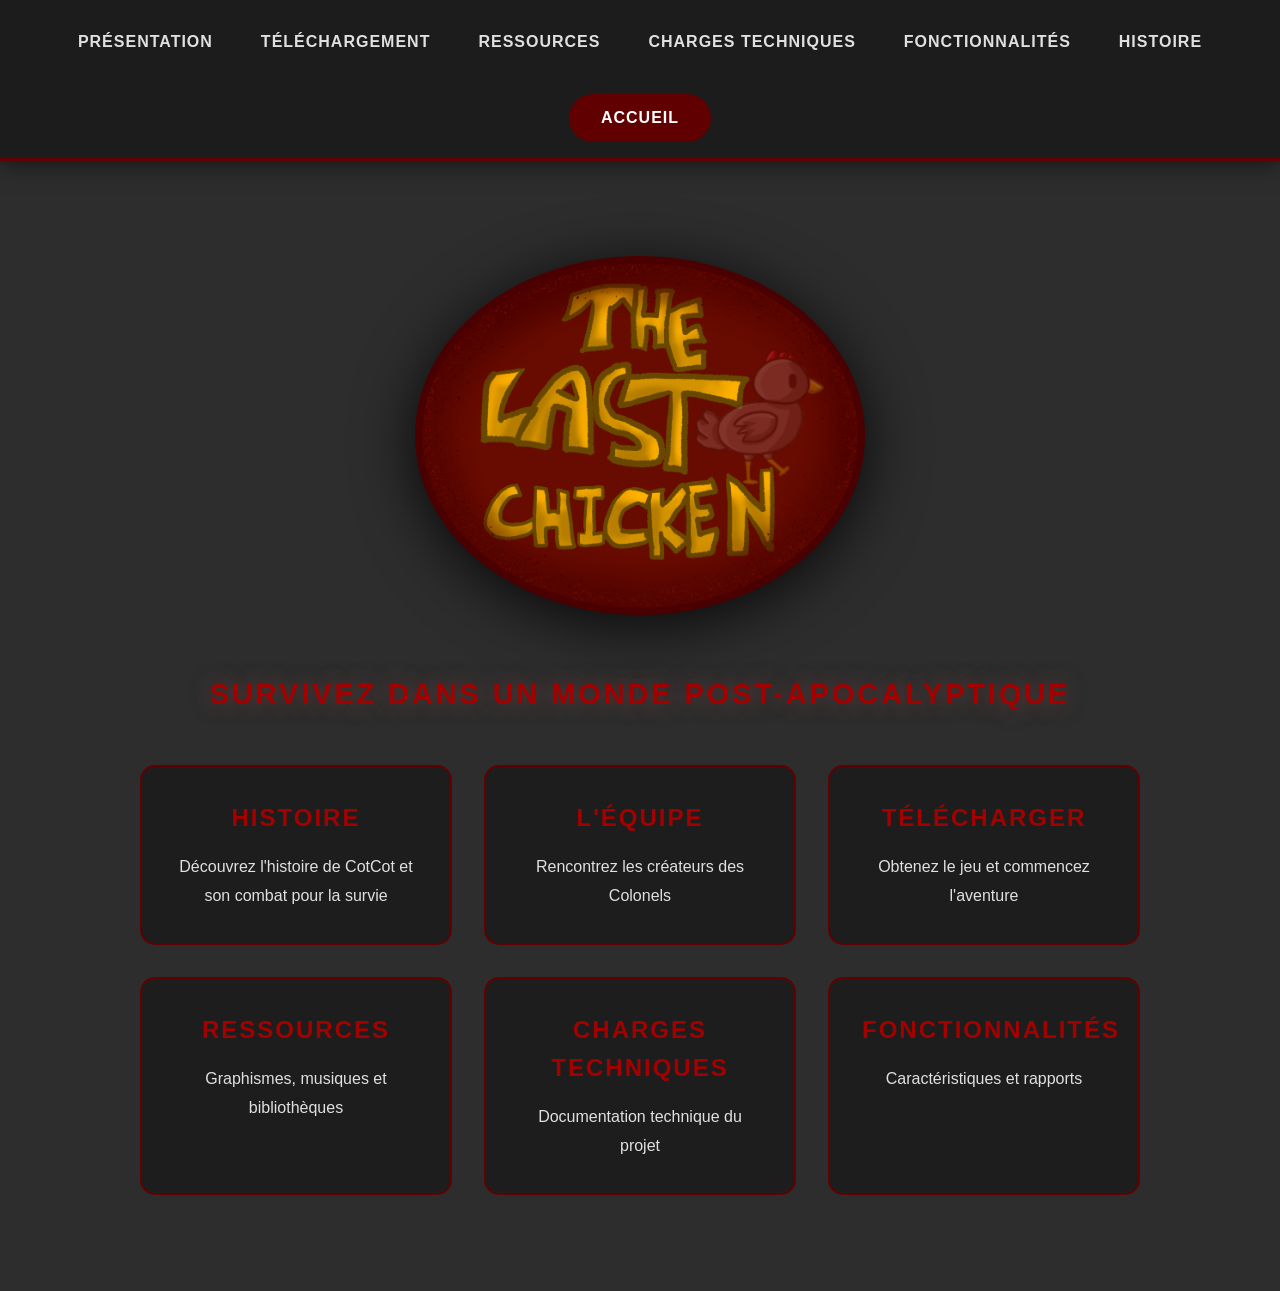
<file: www/index.html>
<!DOCTYPE html>
<html lang="fr">
<head>
    <meta charset="UTF-8">
    <title>The Last Chicken - Accueil</title>
    <link rel="stylesheet" href="css/styles.css">
    <link rel="icon" type="image/x-icon" href="cocotte.ico">
</head>
<body>

<nav>
    <div class="menu-top">
        <a href="presentation.html">Présentation</a>
        <a href="telechargement.html">Téléchargement</a>
        <a href="ressources.html">Ressources</a>
        <a href="charges_technique.html">Charges techniques</a>
        <a href="fonctionnalite.html">Fonctionnalités</a>
        <a href="histoire.html">Histoire</a>
    </div>
    <div class="menu-bottom">
        <a href="index.html" class="accueil-btn">Accueil</a>
    </div>
</nav>

<main>
    <div class="hero-section">
        <div class="logo">
            <img src="images/logo.png" alt="The Last Chicken Logo">
        </div>
        
        <p class="accroche">Survivez dans un monde post-apocalyptique</p>
        
        <div class="sommaire-grid">
            <div class="sommaire-card">
                <a href="histoire.html">
                    <h3> Histoire</h3>
                    <p>Découvrez l'histoire de CotCot et son combat pour la survie</p>
                </a>
            </div>
            
            <div class="sommaire-card">
                <a href="presentation.html">
                    <h3> L'Équipe</h3>
                    <p>Rencontrez les créateurs des Colonels</p>
                </a>
            </div>
            
            <div class="sommaire-card">
                <a href="telechargement.html">
                    <h3> Télécharger</h3>
                    <p>Obtenez le jeu et commencez l'aventure</p>
                </a>
            </div>
            
            <div class="sommaire-card">
                <a href="ressources.html">
                    <h3> Ressources</h3>
                    <p>Graphismes, musiques et bibliothèques</p>
                </a>
            </div>
            
            <div class="sommaire-card">
                <a href="charges_technique.html">
                    <h3> Charges techniques</h3>
                    <p>Documentation technique du projet</p>
                </a>
            </div>
            
            <div class="sommaire-card">
                <a href="fonctionnalite.html">
                    <h3> Fonctionnalités</h3>
                    <p>Caractéristiques et rapports</p>
                </a>
            </div>
        </div>
    </div>
</main>

</body>
</html>
</file>
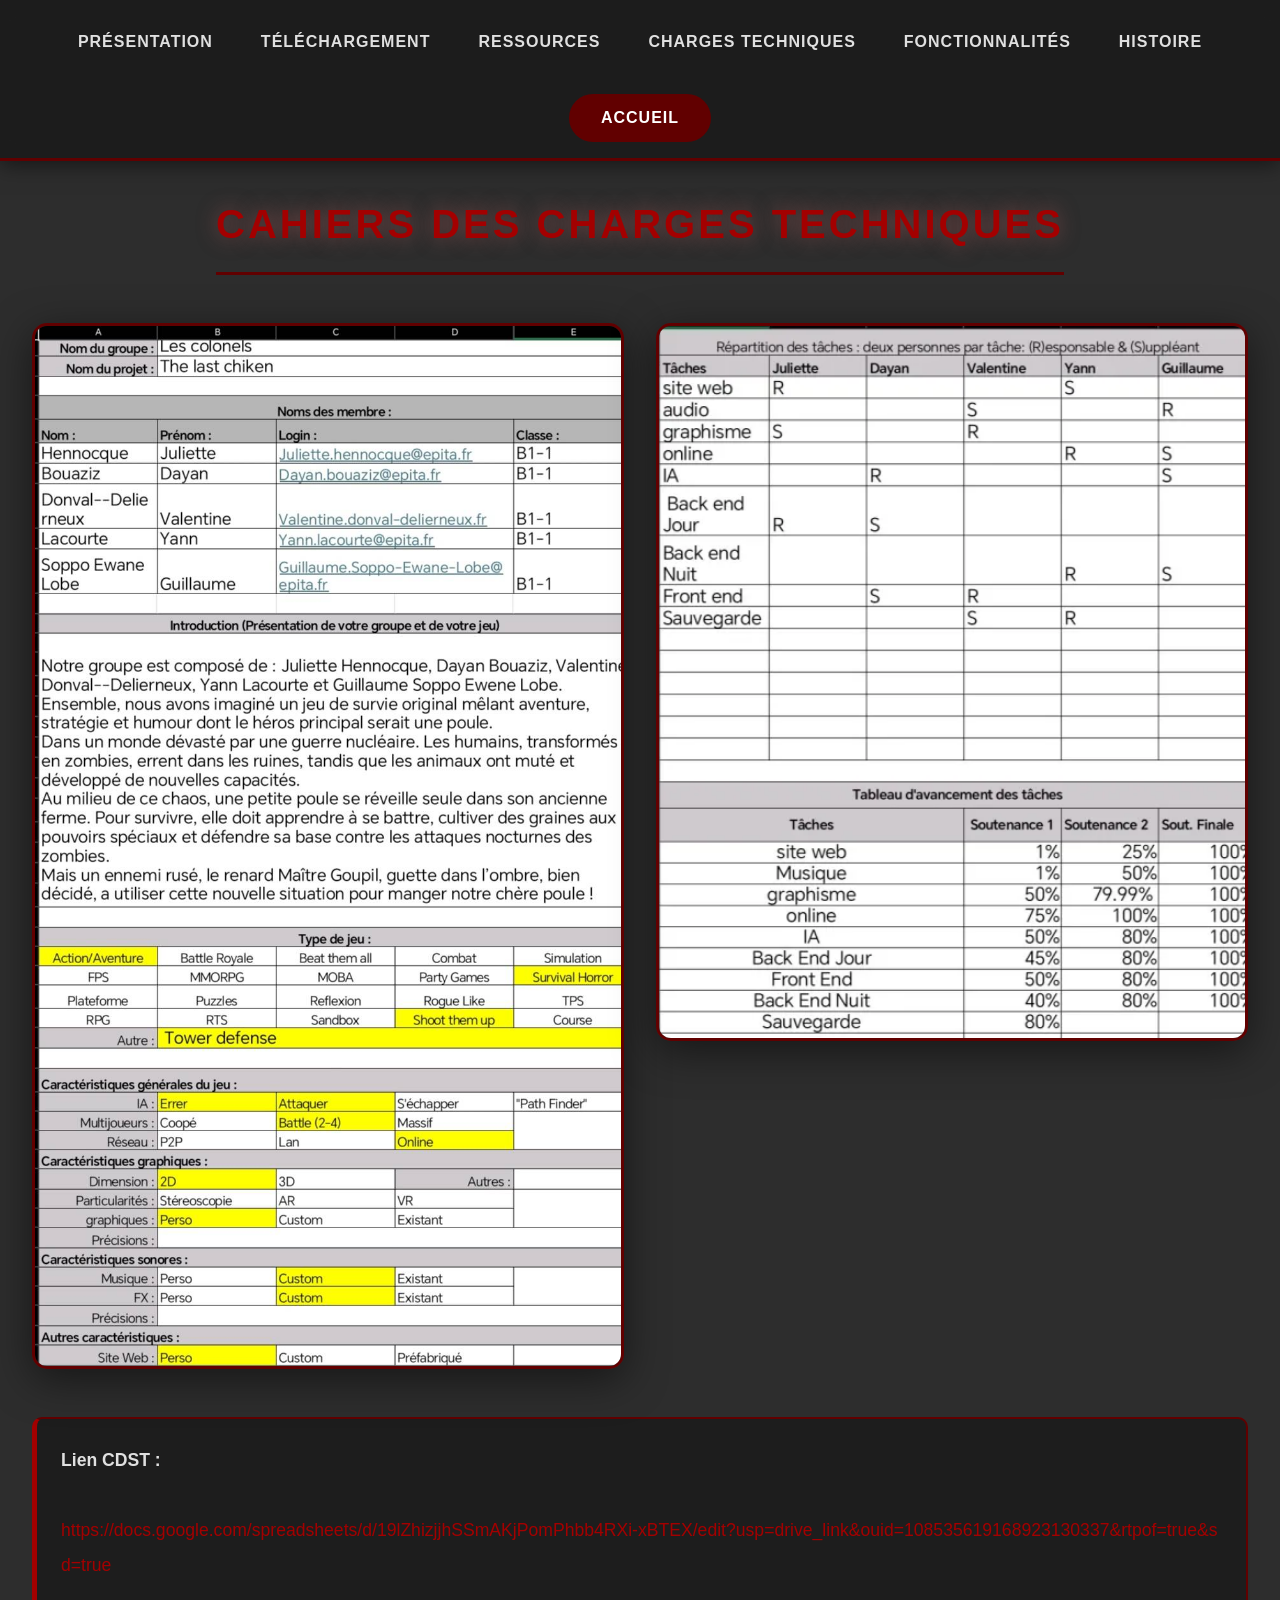
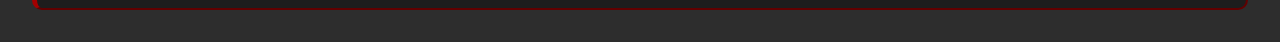
<file: www/charges_technique.html>
<!DOCTYPE html>
<html lang="fr">
<head>
    <meta charset="UTF-8">
    <title>The Last Chicken - Cahiers des charges techniques</title>
    <link rel="stylesheet" href="css/styles.css">
    <link rel="icon" type="image/x-icon" href="cocotte.ico">
</head>
<body>

<nav>
    <div class="menu-top">
        <a href="presentation.html">Présentation</a>
        <a href="telechargement.html">Téléchargement</a>
        <a href="ressources.html">Ressources</a>
        <a href="charges_technique.html">Charges techniques</a>
        <a href="fonctionnalite.html">Fonctionnalités</a>
        <a href="histoire.html">Histoire</a>
    </div>
    <div class="menu-bottom">
        <a href="index.html" class="accueil-btn">Accueil</a>
    </div>
</nav>

<main>
    <div class="section">
        <h2>Cahiers des charges techniques</h2>
    </div>
    
    <div class="CDST">
        <img src="images/CDST1.jpg" alt="Cahier des charges technique page 1">
        <img src="images/CDST2.webp" alt="Cahier des charges technique page 2">
    </div>
    
    <div class="lien">
        <strong>Lien CDST :</strong><br><br>
        <a href="https://docs.google.com/spreadsheets/d/19lZhizjjhSSmAKjPomPhbb4RXi-xBTEX/edit?usp=drive_link&ouid=108535619168923130337&rtpof=true&sd=true" target="_blank" rel="noopener noreferrer">
            https://docs.google.com/spreadsheets/d/19lZhizjjhSSmAKjPomPhbb4RXi-xBTEX/edit?usp=drive_link&ouid=108535619168923130337&rtpof=true&sd=true
        </a>
    </div>
</main>

</body>
</html>
</file>
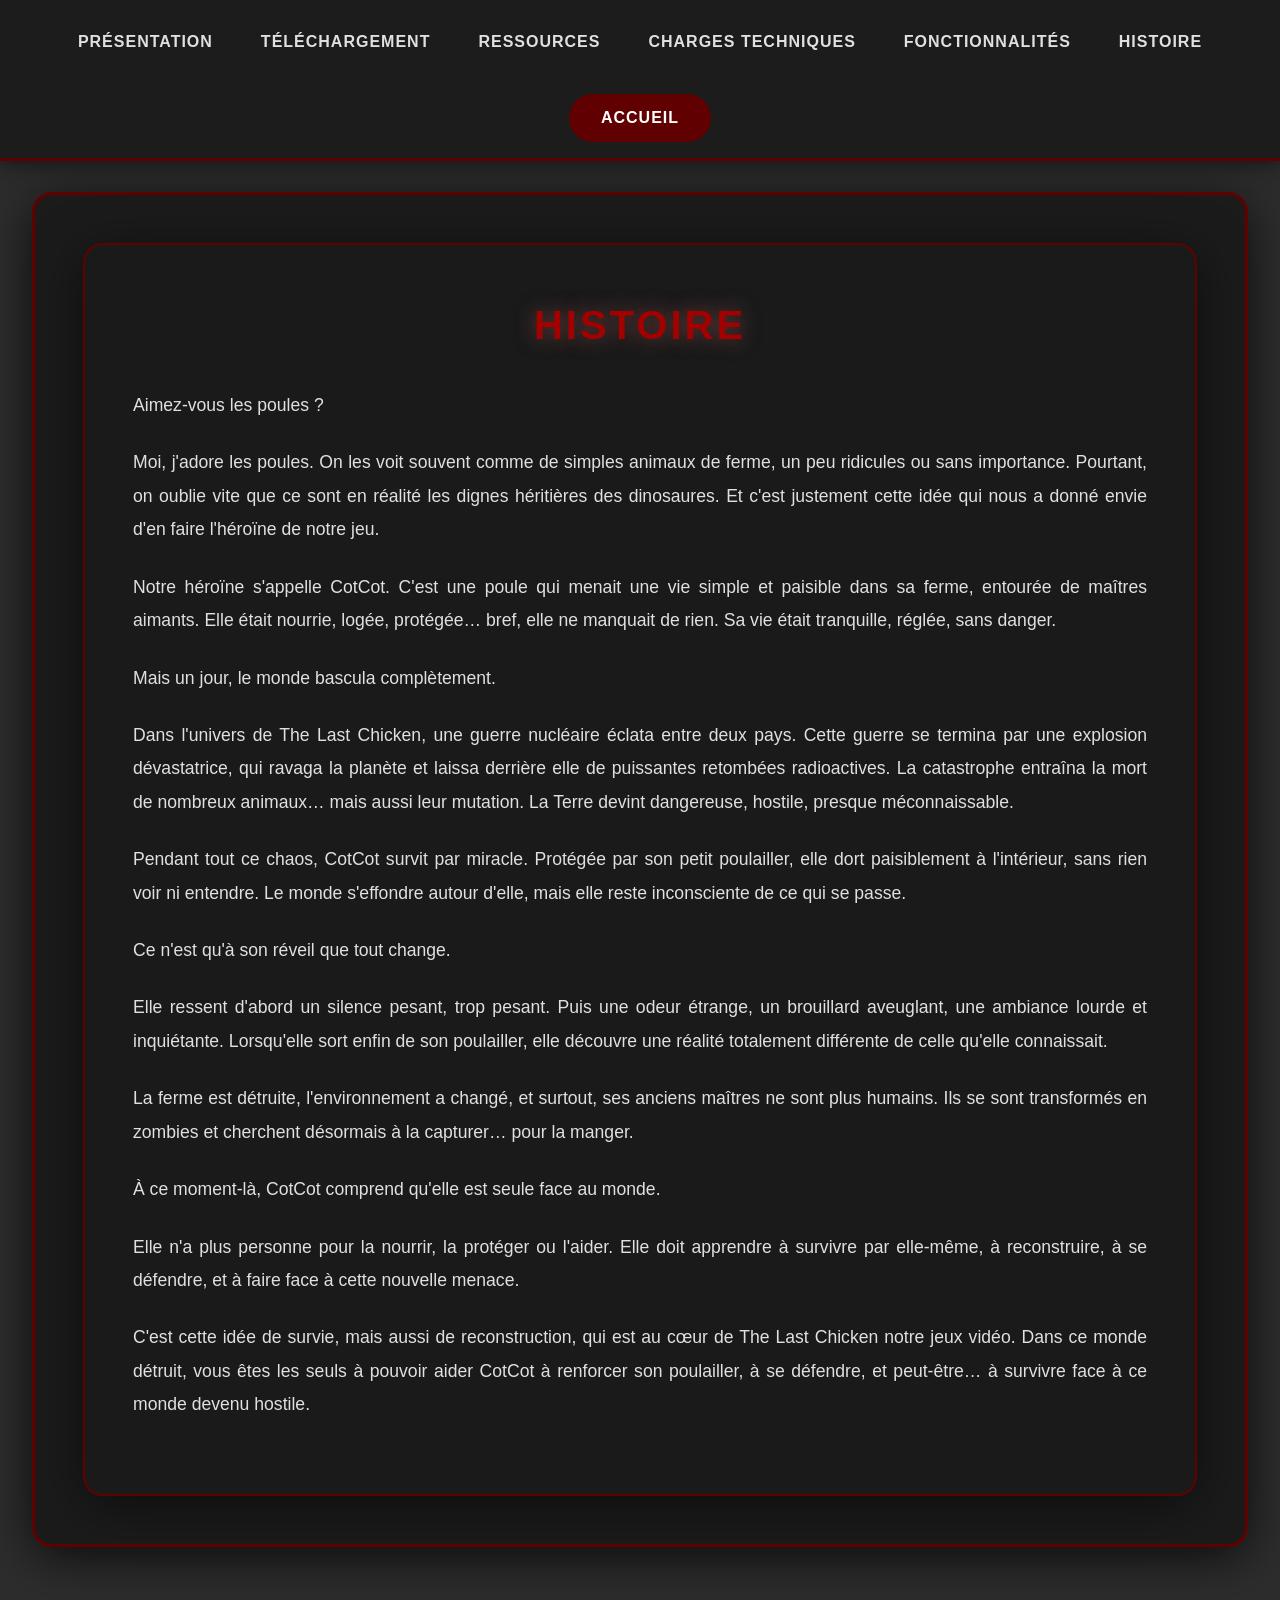
<file: www/histoire.html>
<!DOCTYPE html>
<html lang="fr">
<head>
    <meta charset="UTF-8">
    <title>The Last Chicken - Histoire</title>
    <link rel="stylesheet" href="css/styles.css">
    <link rel="icon" type="image/x-icon" href="cocotte.ico">
</head>
<body>

<nav>
    <div class="menu-top">
        <a href="presentation.html">Présentation</a>
        <a href="telechargement.html">Téléchargement</a>
        <a href="ressources.html">Ressources</a>
        <a href="charges_technique.html">Charges techniques</a>
        <a href="fonctionnalite.html">Fonctionnalités</a>
        <a href="histoire.html">Histoire</a>
    </div>
    <div class="menu-bottom">
        <a href="index.html" class="accueil-btn">Accueil</a>
    </div>
</nav>

<main>
    <div class="histoire-hero">
        <div class="histoire">
            <h2>Histoire</h2>
            <p>Aimez-vous les poules ?</p>
            
            <p>Moi, j'adore les poules. On les voit souvent comme de simples animaux de ferme, un peu ridicules ou sans importance. Pourtant, on oublie vite que ce sont en réalité les dignes héritières des dinosaures. Et c'est justement cette idée qui nous a donné envie d'en faire l'héroïne de notre jeu.</p>
            
            <p>Notre héroïne s'appelle CotCot. C'est une poule qui menait une vie simple et paisible dans sa ferme, entourée de maîtres aimants. Elle était nourrie, logée, protégée… bref, elle ne manquait de rien. Sa vie était tranquille, réglée, sans danger.</p>
            
            <p>Mais un jour, le monde bascula complètement.</p>
            
            <p>Dans l'univers de The Last Chicken, une guerre nucléaire éclata entre deux pays. Cette guerre se termina par une explosion dévastatrice, qui ravaga la planète et laissa derrière elle de puissantes retombées radioactives. La catastrophe entraîna la mort de nombreux animaux… mais aussi leur mutation. La Terre devint dangereuse, hostile, presque méconnaissable.</p>
            
            <p>Pendant tout ce chaos, CotCot survit par miracle. Protégée par son petit poulailler, elle dort paisiblement à l'intérieur, sans rien voir ni entendre. Le monde s'effondre autour d'elle, mais elle reste inconsciente de ce qui se passe.</p>
            
            <p>Ce n'est qu'à son réveil que tout change.</p>
            
            <p>Elle ressent d'abord un silence pesant, trop pesant. Puis une odeur étrange, un brouillard aveuglant, une ambiance lourde et inquiétante. Lorsqu'elle sort enfin de son poulailler, elle découvre une réalité totalement différente de celle qu'elle connaissait.</p>
            
            <p>La ferme est détruite, l'environnement a changé, et surtout, ses anciens maîtres ne sont plus humains. Ils se sont transformés en zombies et cherchent désormais à la capturer… pour la manger.</p>
            
            <p>À ce moment-là, CotCot comprend qu'elle est seule face au monde.</p>
            
            <p>Elle n'a plus personne pour la nourrir, la protéger ou l'aider. Elle doit apprendre à survivre par elle-même, à reconstruire, à se défendre, et à faire face à cette nouvelle menace.</p>
            
            <p>C'est cette idée de survie, mais aussi de reconstruction, qui est au cœur de The Last Chicken notre jeux vidéo. Dans ce monde détruit, vous êtes les seuls à pouvoir aider CotCot à renforcer son poulailler, à se défendre, et peut-être… à survivre face à ce monde devenu hostile.</p>
        </div>
    </div>
</main>

</body>
</html>
</file>
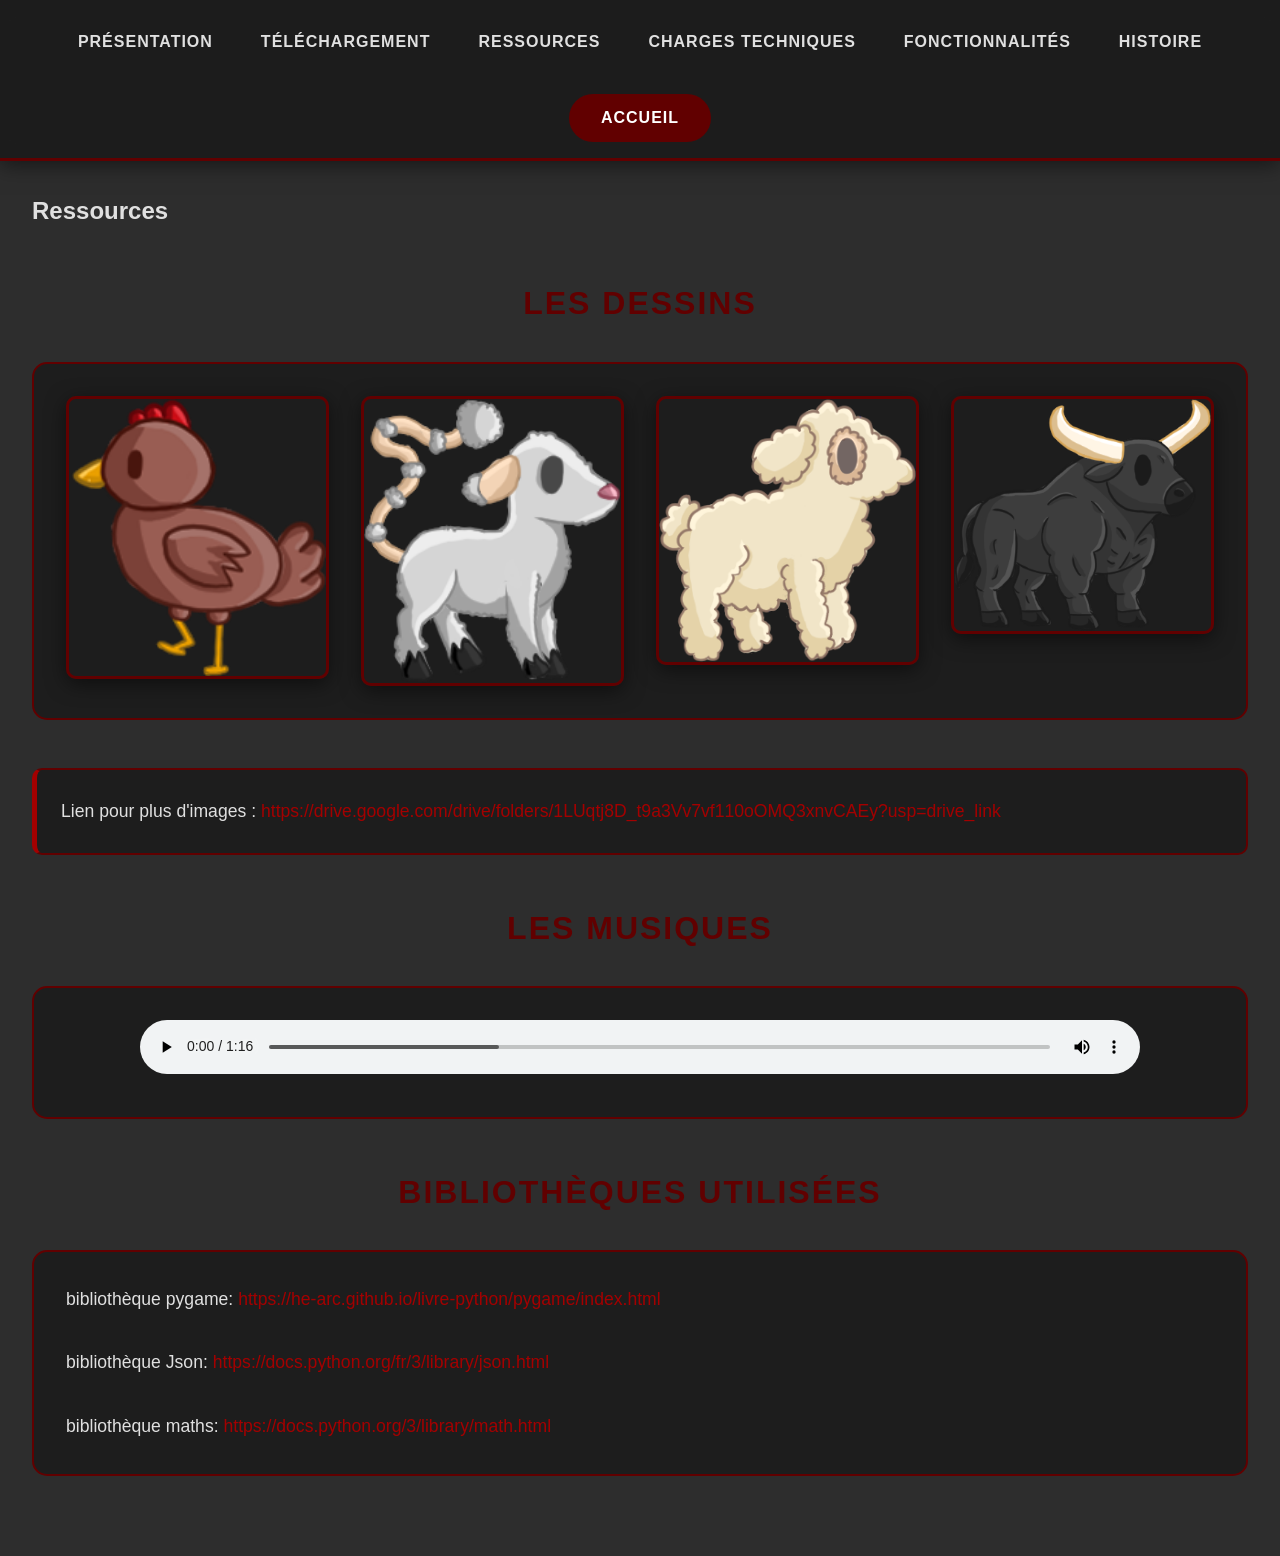
<file: www/ressources.html>
<!DOCTYPE html>
<html lang="fr">
<head>
    <meta charset="UTF-8">
    <title>Ressources</title>
    <link rel="stylesheet" href="css/styles.css">
    <link rel="icon" type="image/x-icon" href="cocotte.ico">
</head>
<body>

<nav>
    <div class="menu-top">
        <a href="presentation.html">Présentation</a>
        <a href="telechargement.html">Téléchargement</a>
        <a href="ressources.html">Ressources</a>
        <a href="charges_technique.html">Charges techniques</a>
        <a href="fonctionnalite.html">Fonctionnalités</a>
        <a href="histoire.html">Histoire</a>
    </div>
     <div class="menu-bottom">
        <a href="index.html" class="accueil-btn">Accueil</a>
    </div>
</nav>
<main>
    <div class="bloc2_titre ressources">
        <h2>Ressources</h2>
    </div>
    <div class="sous_titre">
        <h2>Les dessins</h2>
    </div>
    <div class="bloc2 images">
        <img src="images/poule_gauche.png" alt="poule gauche">
        <img src="images/agneau.png" alt="agneau">
        <img src="images/mouton.png" alt="mouton">
        <img src="images/taureau.png" alt="taureau">

        
        
    </div>
    <div class="lien">Lien pour plus d'images : <a href="https://drive.google.com/drive/folders/1LUqtj8D_t9a3Vv7vf110oOMQ3xnvCAEy?usp=drive_link" target="_blank" rel="noopener noreferrer">
            https://drive.google.com/drive/folders/1LUqtj8D_t9a3Vv7vf110oOMQ3xnvCAEy?usp=drive_link
        </a></div>
    <div class="sous_titre">
        <h2>Les musiques</h2>
    </div>
    <div class="bloc2 musiques">
        <musiques>
            <audio controls class="audio">
                <source src="images/musique.mp3" type="audio/mpeg">
            </audio>
        </musiques>
    </div>

    <div class="sous_titre">
        <h2>Bibliothèques utilisées</h2>
    </div>
    <div class="bloc2 biblio">
        <biblio>
            bibliothèque pygame:  <a href="https://he-arc.github.io/livre-python/pygame/index.html" target="_blank" rel="noopener noreferrer">https://he-arc.github.io/livre-python/pygame/index.html</a><br><br>
            bibliothèque Json:  <a href="https://docs.python.org/fr/3/library/json.html" target="_blank" rel="noopener noreferrer">https://docs.python.org/fr/3/library/json.html</a><br><br>
            bibliothèque maths:  <a href="https://docs.python.org/3/library/math.html" target="_blank" rel="noopener noreferrer">https://docs.python.org/3/library/math.html</a><br>
        </biblio>
    </div>
</main>

</body>
</html>
</file>
<file: www/css/styles.css>
/* ==========================================
   RESET & BASE STYLES
   ========================================== */
* {
    margin: 0;
    padding: 0;
    box-sizing: border-box;
}

:root {
    --primary-dark: #1a1a1a;
    --secondary-dark: #2d2d2d;
    --accent-green: #610000;
    --accent-toxic: #a30000;
    --accent-red: #9c0000;
    --accent-orange: #ff0000;
    --text-light: #e0e0e0;
    --text-dark: #424242;
    --bg-overlay: rgba(26, 26, 26, 0.85);
}

body {
    font-family: 'Segoe UI', Tahoma, Geneva, Verdana, sans-serif;
    background: #2d2d2d;
    color: var(--text-light);
    min-height: 100vh; 
    line-height: 1.6;
}

/* ==========================================
   NAVIGATION
   ========================================== */
nav {
    position: fixed;
    top: 0;
    left: 0;
    width: 100%;
    background: var(--bg-overlay);
    backdrop-filter: blur(10px);
    box-shadow: 0 4px 20px rgba(0, 0, 0, 0.5);
    z-index: 1000;
    border-bottom: 3px solid var(--accent-green);
}

.menu-top {
    display: flex;
    justify-content: center;
    gap: 0;
    padding: 1rem 2rem;
    flex-wrap: wrap;
}

.menu-top a {
    padding: 0.8rem 1.5rem;
    color: var(--text-light);
    text-decoration: none;
    font-weight: 600;
    font-size: 1rem;
    text-transform: uppercase;
    letter-spacing: 1px;
    transition: all 0.3s ease;
    border-bottom: 3px solid transparent;
}

.menu-top a:hover {
    color: var(--accent-toxic);
    border-bottom: 3px solid var(--accent-toxic);
}

.menu-bottom {
    text-align: center;
    padding: 0.5rem 0 1rem 0;
}

.accueil-btn {
    display: inline-block;
    padding: 0.7rem 2rem;
    background: var(--accent-green);
    color: white;
    text-decoration: none;
    font-weight: bold;
    text-transform: uppercase;
    border-radius: 50px;
    transition: all 0.3s ease;
    letter-spacing: 1px;
}

.accueil-btn:hover {
    background: var(--accent-toxic);
}

/* ==========================================
   MAIN CONTENT
   ========================================== */
main {
    margin-top: 160px;
    padding: 2rem;
    max-width: 1400px;
    margin-left: auto;
    margin-right: auto;
}

/* ==========================================
   PAGE ACCUEIL
   ========================================== */
.hero-section {
    text-align: center;
    padding: 4rem 2rem;
    min-height: calc(100vh - 200px);
    display: flex;
    flex-direction: column;
    justify-content: center;
    align-items: center;
}

.logo {
    text-align: center;
    margin-bottom: 3rem;
}

.logo img {
    max-width: 500px;
    width: 90%;
    height: auto;
    filter: drop-shadow(0 10px 30px rgba(0, 0, 0, 0.8));
}

.accroche {
    font-size: 1.8rem;
    font-weight: bold;
    color: var(--accent-toxic);
    text-transform: uppercase;
    letter-spacing: 3px;
    margin-bottom: 3rem;
    text-shadow: 0 0 20px rgba(160, 73, 73, 0.5);
}

.sommaire-grid {
    display: grid;
    grid-template-columns: repeat(auto-fit, minmax(280px, 1fr));
    gap: 2rem;
    max-width: 1000px;
    width: 100%;
}

.sommaire-card {
    background: var(--bg-overlay);
    border: 2px solid var(--accent-green);
    border-radius: 15px;
    padding: 2rem;
    text-align: center;
}

.sommaire-card h3 {
    font-size: 1.5rem;
    margin-bottom: 1rem;
    color: var(--accent-toxic);
    text-transform: uppercase;
    letter-spacing: 2px;
}

.sommaire-card p {
    color: var(--text-light);
    line-height: 1.8;
}

.sommaire-card a {
    color: inherit;
    text-decoration: none;
    display: block;
}

/* ==========================================
   PAGE HISTOIRE
   ========================================== */
.histoire-hero {
    background: rgba(26, 26, 26, 0.9);
    border-radius: 20px;
    padding: 3rem;
    margin-bottom: 3rem;
    border: 3px solid var(--accent-green);
    box-shadow: 0 10px 50px rgba(0, 0, 0, 0.7);
}

.histoire {
    background: var(--bg-overlay);
    border-radius: 20px;
    padding: 3rem;
    border: 2px solid var(--accent-green);
    box-shadow: 0 10px 50px rgba(0, 0, 0, 0.5);
}

.histoire h2 {
    font-size: 2.5rem;
    color: var(--accent-toxic);
    text-align: center;
    margin-bottom: 2rem;
    text-transform: uppercase;
    letter-spacing: 3px;
    text-shadow: 0 0 20px rgba(204, 101, 101, 0.5);
}

.histoire p {
    font-size: 1.1rem;
    line-height: 1.9;
    color: var(--text-light);
    text-align: justify;
    margin-bottom: 1.5rem;
}

/* ==========================================
   SECTIONS COMMUNES
   ========================================== */
.section {
    text-align: center;
    margin-bottom: 3rem;
}

.section h2 {
    font-size: 2.5rem;
    color: var(--accent-toxic);
    text-transform: uppercase;
    letter-spacing: 3px;
    text-shadow: 0 0 20px rgba(204, 101, 101, 0.5);
    padding-bottom: 1rem;
    border-bottom: 3px solid var(--accent-green);
    display: inline-block;
}

.sous_titre {
    margin: 3rem 0 2rem 0;
    text-align: center;
}

.sous_titre h2 {
    font-size: 2rem;
    color: var(--accent-green);
    text-transform: uppercase;
    letter-spacing: 2px;
}

/* ==========================================
   PAGE PRÉSENTATION
   ========================================== */
.presentation {
    margin-bottom: 4rem;
}

.bloc1 {
    display: flex;
    align-items: center;
    gap: 2rem;
    background: var(--bg-overlay);
    border: 2px solid var(--accent-green);
    border-radius: 15px;
    padding: 2rem;
    margin-bottom: 2rem;
}

.bloc1 img {
    width: 150px;
    height: 150px;
    border-radius: 50%;
    object-fit: cover;
    border: 4px solid var(--accent-green);
    box-shadow: 0 5px 20px rgba(0, 0, 0, 0.5);
}

.bloc1 .texte {
    flex: 1;
}

.bloc1 .texte p {
    font-size: 1.1rem;
    line-height: 1.8;
}

/* ==========================================
   PAGE RESSOURCES
   ========================================== */
.bloc2 {
    background: var(--bg-overlay);
    border: 2px solid var(--accent-green);
    border-radius: 15px;
    padding: 2rem;
    margin-bottom: 3rem;
}

.bloc2.images {
    display: grid;
    grid-template-columns: repeat(auto-fit, minmax(200px, 1fr));
    gap: 2rem;
    padding: 2rem;
}

.bloc2.images img {
    width: 100%;
    height: auto;
    border-radius: 10px;
    border: 3px solid var(--accent-green);
    box-shadow: 0 5px 20px rgba(0, 0, 0, 0.5);
}

.bloc2 musiques,
.bloc2 biblio {
    display: block;
    font-size: 1.1rem;
    line-height: 1.8;
    color: var(--text-light);
}

.bloc2 biblio a {
    color: var(--accent-toxic);
    text-decoration: none;
}

.bloc2 musiques {
  text-align: center;
}

.audio {
  width: 1000px;
}

/* ==========================================
   PAGES CHARGES TECHNIQUES & FONCTIONNALITÉ
   ========================================== */
.CDST {
    display: grid;
    grid-template-columns: repeat(auto-fit, minmax(400px, 1fr));
    gap: 2rem;
    margin-bottom: 3rem;
}

.CDST img {
    width: 100%;
    height: auto;
    border-radius: 15px;
    border: 3px solid var(--accent-green);
    box-shadow: 0 10px 40px rgba(0, 0, 0, 0.5);
}

.lien {
    background: var(--bg-overlay);
    border: 2px solid var(--accent-green);
    border-left: 5px solid var(--accent-toxic);
    border-radius: 10px;
    padding: 1.5rem;
    font-size: 1.1rem;
    line-height: 2;
    word-break: break-all;
}

.lien a {
    color: var(--accent-toxic);
    text-decoration: none;
}

/* ==========================================
   RESPONSIVE
   ========================================== */
@media (max-width: 768px) {
    .menu-top {
        flex-direction: column;
        gap: 0.5rem;
        padding: 1rem;
    }

    .menu-top a {
        padding: 0.6rem 1rem;
        font-size: 0.9rem;
    }

    main {
        margin-top: 320px;
        padding: 1rem;
    }

    .accroche {
        font-size: 1.3rem;
        letter-spacing: 2px;
    }

    .sommaire-grid {
        grid-template-columns: 1fr;
        gap: 1.5rem;
    }

    .bloc1 {
        flex-direction: column;
        text-align: center;
    }

    .histoire h2,
    .section h2 {
        font-size: 2rem;
    }

    .CDST {
        grid-template-columns: 1fr;
    }

    .logo img {
        max-width: 300px;
    }
}

@media (max-width: 480px) {
    .accroche {
        font-size: 1.1rem;
        letter-spacing: 1px;
    }

    .histoire p {
        font-size: 1rem;
        text-align: left;
    }

    .bloc2.images {
        grid-template-columns: 1fr;
    }
}
</file>
